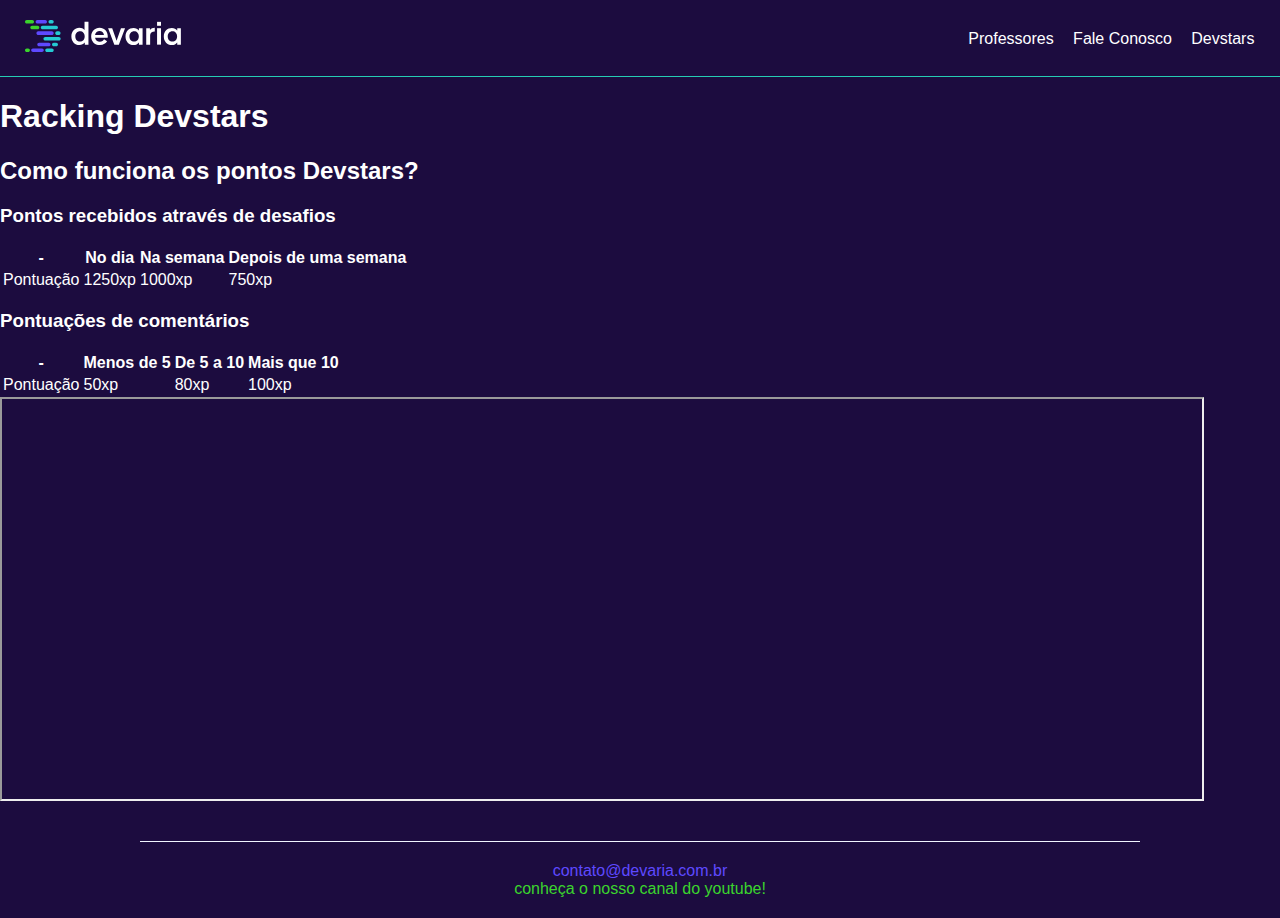
<file: DevStars.html>
<!DOCTYPE html>
<html lang="pt-BR">
    <head>
        <meta charset="utf-8" />
        <title>Devstars!</title>
        <meta name="viewport" content="width=device-width, initial-scale=1.0" />
        <link rel="stylesheet" href="public/css/footer.css" />
        <link rel="stylesheet" href="public/css/devaria.css" />
        <link rel="stylesheet" href="public/css/header.css" />
    </head>
    <body>
        <header>
            <a href="index.html" class="link-logo">
                <img src="public/fotos/logo-devaria.svg" alt="logo devaria" />
            </a>    
            <nav class="menu">
            <ul>
                <li><a href="Professores.html">Professores</a></li>
                <li><a href="FaleConosco.html">Fale Conosco</a></li>
                <li><a href="DevStars.html">Devstars</a></li>
            </ul>
        </nav>
    </header>
    <main>
        <h1>Racking Devstars</h1>
        <h2>Como funciona os pontos Devstars?</h2>
        <section>
            <h3>Pontos recebidos através de desafios</h3>
            <table>
                <thead>
                    <th>-</th>
                    <th>No dia</th>
                    <th>Na semana</th>
                    <th>Depois de uma semana</th>
                </thead>
                <tbody>
                    <tr>
                        <td>Pontuação</td>
                        <td>1250xp</td>
                        <td>1000xp</td>
                        <td>750xp</td>
                    </tr>
                </tbody>
            </table>
        </section>         
        <section>
            <h3>Pontuações de comentários</h3>
            <table>
                <thead>
                    <th>-</th>
                    <th>Menos de 5</th>
                    <th>De 5 a 10</th>
                    <th>Mais que 10</th>
                </thead>
                <tbody>
                   <tr>
                        <td>Pontuação</td>
                        <td>50xp</td>
                        <td>80xp</td>
                        <td>100xp</td>
                    </tr>   
                </tbody>
            </table>
        </section>
        <section>
            <div>
                <iframe src="https://www.devaria.com.br" width="1200" height="400"></iframe>
            </div>
        </section>
        <br>
        <br>
    </main>
        <footer>
             <section>
               <span>contato@devaria.com.br</span> <br />
               <span>Conheça o nosso canal do Youtube!</span>
            </section>
        </footer>
    </body>
</html>
</file>
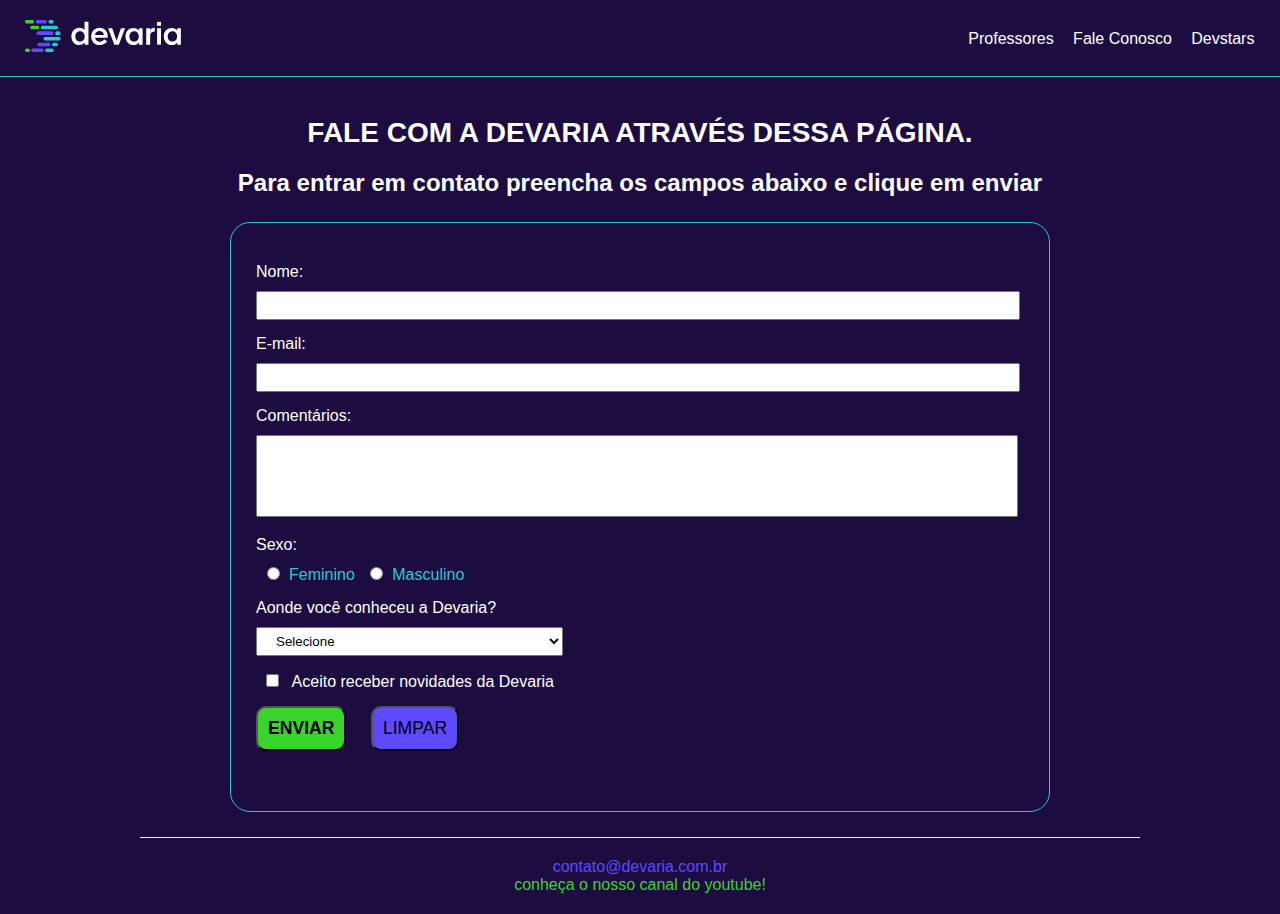
<file: FaleConosco.html>
<!DOCTYPE html>
<html lang="pt-BR">
    <head>
        <meta charset="utf-8" />
        <title>Fale Conosco!</title>
        <meta name="viewport" content="width=device-width, initial-scale=1.0" />
        <link rel="stylesheet" href="public/css/footer.css" />
        <link rel="stylesheet" href="public/css/devaria.css" />
        <link rel="stylesheet" href="public/css/header.css" />
        <link rel="stylesheet" href="public/css/fale-conosco.css" />     

    </head>
    <body>
        <header>
            <a href="index.html" class="link-logo">
                <img src="public/fotos/logo-devaria.svg" alt="logo devaria" />
            </a>    
            <nav class="menu">
            <ul>
                <li><a href="Professores.html">Professores</a></li>
                <li><a href="FaleConosco.html">Fale Conosco</a></li>
                <li><a href="DevStars.html">Devstars</a></li>
            </ul>
        </nav>
    </header>
    <main>
        <h1 class="title text-center">Fale com a devaria através dessa página.</h1>
        <h2 class="sub-title text-center">Para entrar em contato preencha os campos abaixo e clique em enviar</h2>
        <form action="index.html" class="contact-form margin-horizontal-20px">
           <div>
                <label>Nome:</label><input type="text"  name="Nome" maxlength="70" />
           </div>
           <div>
                <label>E-mail:</label><input type="text" name="Email" maxlength="150" />
           </div>
           <div>
                <label>Comentários:</label>
                <textarea name="Comentario" cols="50" rows="4"></textarea>
           </div>
           <div>
                <label>Sexo:</label>
                <input type="radio" name="Sexo" /><span>Feminino</span>
                <input type="radio" name="Sexo" /><span>Masculino</spanl>
           </div>
           <div>
                <label>Aonde você conheceu a Devaria?</label>
                <select name="Conheceu">
                    <option selected>Selecione</option>
                    <option>Youtube</option>
                    <option>Amigos</option>
                    <option>Google</option>
                    <option>Outros</option>
                </select>
           </div>
           <div>
                <input type="checkbox" name="Aceite" value="Aceite" />
                <span>Aceito receber novidades da Devaria</span>
           </div>
           <div>
            <input type="submit" name="Enviar" value="Enviar" />
            <input type="reset" name="Limpar" value="Limpar" />        
           </div>
        </form>
            
    </main>
    <footer>
        <section>
            <span>contato@devaria.com.br</span> <br />
            <span>Conheça o nosso canal do Youtube!</span>
        </section>
     </footer>
</file>
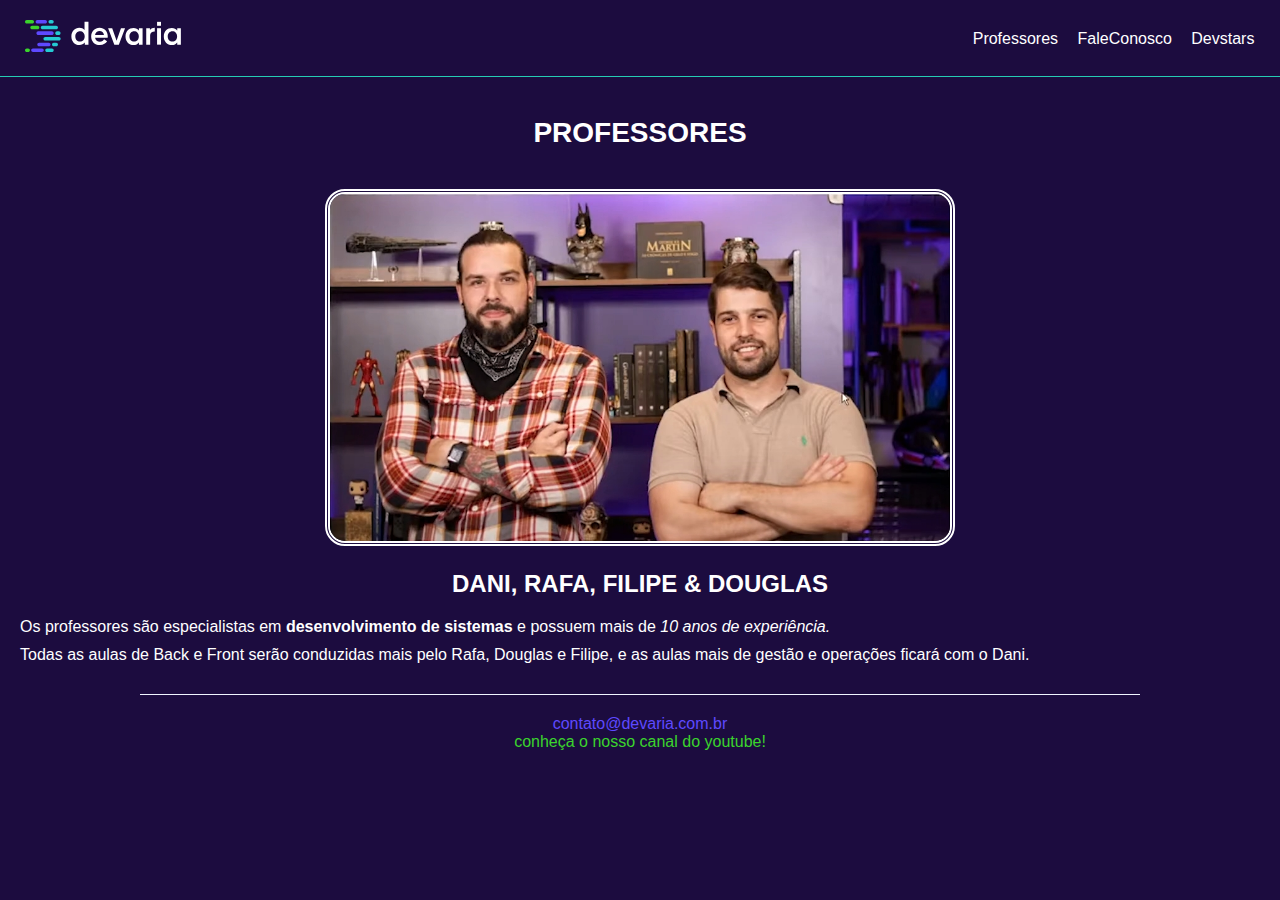
<file: Professores.html>
<!DOCTYPE html>
<html lang="pt-BR">
    <head>
        <title>Professores</title>
        <meta charset="utf-8" />
        <meta name="viewport" content="width=device-width, initial-scale=1.0" />
        <link rel="stylesheet" href="public/css/footer.css" />
        <link rel="stylesheet" href="public/css/devaria.css" />
        <link rel="stylesheet" href="public/css/header.css" />
        <link rel="stylesheet" href="public/css/professores.css" /> 
    </head>
    <body>
        <header>
            <a href="index.html" class="link-logo">
                <img src="public/fotos/logo-devaria.svg" alt="logo devaria" />
            </a>
            <nav class="menu">
                <ul>
                    <li><a href="Professores.html">Professores</a></li>
                    <li><a href="Faleconosco.html">FaleConosco</a></li>
                    <li><a href="DevStars.html">Devstars</a></li>
                </ul>
            </nav>
        </header>
        <main>
            <h1 class="title text-center">Professores</h1>

            <section class="content-container">
                <div class="text-center">
                    <img class="width-50pct-desktop" src="public/fotos/fotoprofessores.png" alt="Professores">
                </div>
                <article>
                    <h2 class="title text-center">Dani, Rafa, Filipe & Douglas</h2>
                    <p class="text-justify widht-50pct-desktop">
                        Os professores são especialistas em <strong>desenvolvimento de sistemas</strong> e possuem mais de <em>10 anos de experiência.</em>
                    </p>
                    <p class="text-justify widht-50pct-desktop">
                        Todas as aulas de Back e Front serão conduzidas mais pelo Rafa, Douglas e Filipe, e as aulas mais de gestão e operações ficará com o Dani.</p>

                </article>
            </section>
        </main>
        <footer> 
            <section>
            <span>contato@devaria.com.br</span> <br />
            <span>Conheça o nosso canal do Youtube!</span>
        </section></footer>
    </body>
</html>
</file>
<file: public/css/footer.css>
/* Estilos relacionados ao roda pé */

footer {
    text-align: center;
    border-top: 1px solid #f0f5ff;
    padding: 20px;
    width: 75%;
    margin: auto;
    text-transform: lowercase;
}

footer section span:first-child {
    color: #5e49ff
}

footer section span:last-child {
    color: #3bd42d;
}
</file>
<file: public/css/devaria.css>
/* Estilos globais do site */
html {
    height: 100%;
}
body {
    background-color: #1c0c3f;
    font-family: sans-serif;
    color: white;
    margin: 0;
}

.title {
    padding: 0 20px;
    font-size: 1.75em;
    text-transform: uppercase;
}

h1.title {
    margin: 40px auto 20px;
}

.text-justify {
    text-align: justify;
}

.text-center {
    text-align: center;
}

.margin-horizontal-20px {
    margin-left: 20px;
    margin-right: 20px;
}

@media screen and (min-width: 992px) {
    .width-50pct-desktop {
        width: 50% !important;
    }
}
</file>
<file: public/css/header.css>
/* Estilos do header */

header .link-logo {
    display: block;
    padding: 20px 25px;
    border-bottom: 1px solid #25cdb3;
}

header nav ul {
    padding: 0;
    text-align: center;
}

header nav ul li {
    display: inline-block;
}

header nav ul li:not(:last-child) {
    margin-right: 15px;
}
    
.menu li a {
    color: #ffff;
    text-decoration: none;
}    

.menu li a:hover {
    color: #3bd42d;
    text-decoration: underline;
}

@media screen and (min-width: 992px) {
    header {
        position: relative;
    }

    .menu {
        position: absolute;
        right: 2%;
        top: 18%;
    }
}
</file>
<file: public/css/fale-conosco.css>
/* Estilos relacionados a pagina de fale conosco */

.sub-title {
    margin: 0 20px;
}

main .contact-form > div {
    margin: 15px 0px;
}

main .contact-form > div label {
    display: block;
    margin-bottom: 10px ;
}

main .contact-form input, 
main .contact-form select,
main .contact-form textarea {  
    width: 90%;
    padding: 5px 15px;
    outline-color: #3bd42d;
}

main .contact-form select {
    width: 100%;
}

main .contact-form textarea {
    resize: none;
    padding-top: 15px;
}

main .contact-form > div input[type="radio"],
main .contact-form > div input[type="checkbox"] {   
    width: 25px;
}

main .contact-form > div:nth-child(4) span{
    color: #25cbd3;

}

main .contact-form > div input[type="submit"],
main .contact-form > div input[type="reset"] {   
    width: 100%;
    margin-bottom: 20px;
    border: name;
    text-transform: uppercase;
    border-radius: 10px;
    font-size: 1.1em;

}    

main .contact-form > div input[type="submit"] {
    background-color: #3bd42d;
    padding: 10 px;
    font-weight: bold;
}

main .contact-form > div input[type="reset"] {
    background-color: #5e49ff;

}

@media screen and (min-width: 992px) {
    main .contact-form {
        width: 60%;
        border: 1px solid #25cbd3;
        border-radius: 20px;
        padding: 25px;
        margin: 25px auto;

        }

        main .contact-form input, 
        main .contact-form textarea {  
            width: 95%;
        }

        main .contact-form select {
            width: 40%;
        }

        main .contact-form > div input[type="submit"],
        main .contact-form > div input[type="reset"] {
            width: auto;
            padding: 10px;
            outline: none;
        }

        main .contact-form > div input[type="submit"] {
            margin-right: 20px;
        }
}
</file>
<file: public/css/professores.css>
/* Estilos referente a pagina de professores */

.content-container {
    padding: 20px;
}

.content-container h2.title {
    font-size: 1.5em;
}

.content-container > div img {
    width: 98%;
    border-radius: 20px;
    border: 5px double;

}

@media screen and (min-width: 992px) {
    .content-container article p {
        margin: 0 auto 10px;
    }
}
</file>
